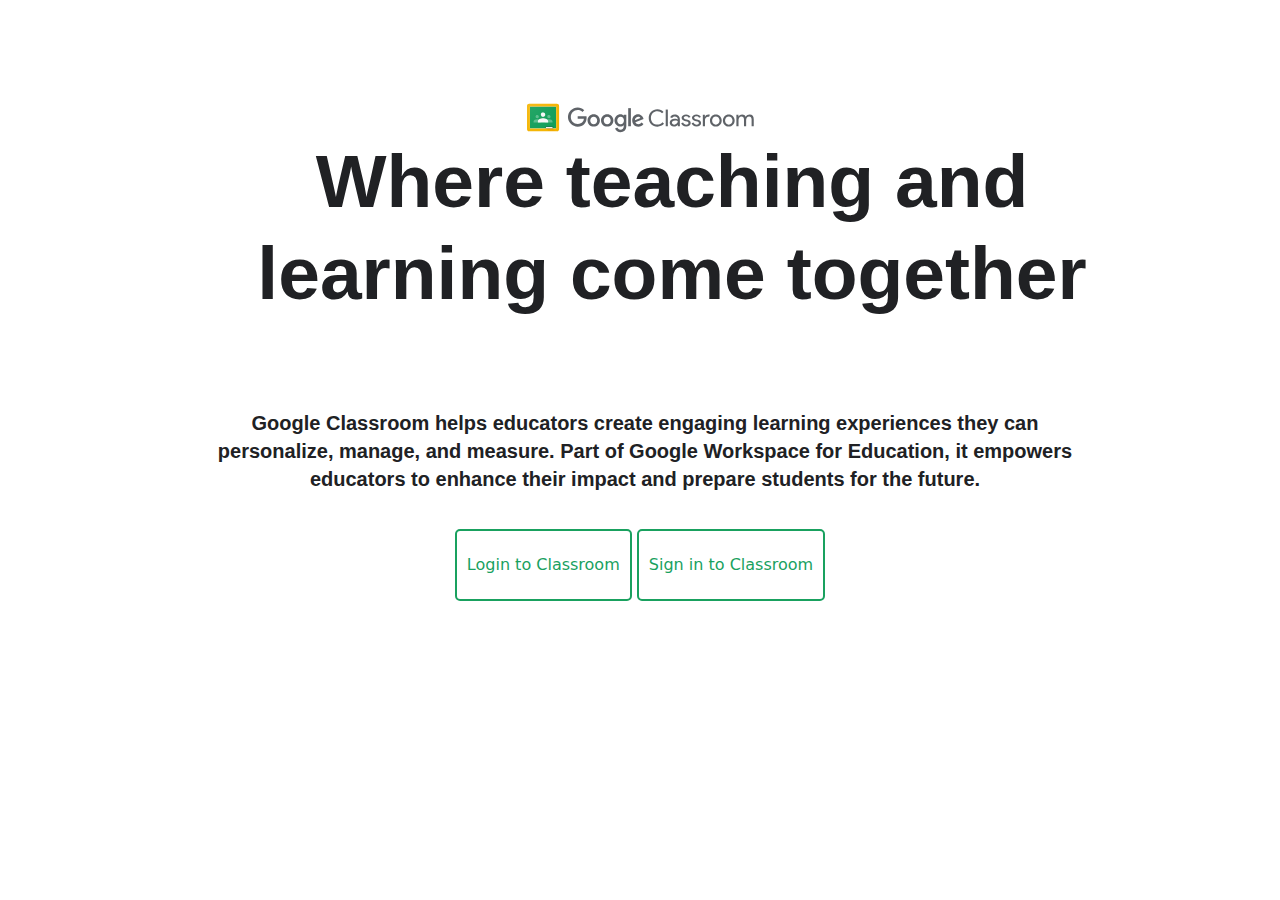
<file: index.html>
<!DOCTYPE html>
<html lang="en">

<head>
    <meta charset="UTF-8">
    <meta name="viewport" content="width=device-width, initial-scale=1.0">
    <title>Class Room</title>
    <link rel="shortcut icon" href="img/logo_square_rounded.svg" type="image/x-icon">
    <link rel="stylesheet" href="style.css">
    <link rel="stylesheet" href="https://cdn.jsdelivr.net/npm/bootstrap@5.3.3/dist/css/bootstrap.min.css">
</head>

<body>
    <div>
        <div id="div1"><img src="img/classroom-banner-2.svg" alt="">
            <p class="para">Where teaching and <br> learning come together</p>
            <p class="para1">Google Classroom helps educators create engaging learning experiences they can <br>
                personalize, manage, and measure. Part of Google Workspace for Education, it empowers <br>
                educators to enhance their impact and prepare students for the future.</p>
            <button id="btn1">Login to Classroom</button>
            <button id="btn">Sign in to Classroom</button>
        </div>

    </div>



    <script src="app.js"></script>
</body>

</html>
</file>
<file: style.css>
.para {
    font-family: "Google Sans Display", Roboto, Arial, Helvetica, sans-serif;
    Font-size: 75px;
    Font-weight: 700;
    Line-height: 92px;
    color: rgb(32, 33, 36);
}

#div1 {
    margin-top: 100px;
    text-align: center;
}

#div1 button {
    Font-size: 16px;
    Font-weight: 500;
    Line-height: 19.2px;
    color: #19A15F;
    border: 2px solid #19A15F;
    height: 8vh;
    padding: 10px;
    margin-top: 20px;
    background-color: white;
    border-radius: 5px;
}

.para1 {

    margin-top: 20px;
    font-family: "Google Sans Display", Roboto, Arial, Helvetica, sans-serif;
    Font-size: 20px;
    Font-weight: 400;
    Line-height: 28px;
    color: rgb(32, 33, 36);
}

* {
    margin: 0%;
    padding: 0%;
}

main {
    height: 100vh;
    width: 100%;
    display: flex;
    justify-content: center;
    align-items: center;
    /* border: 1px solid black; */
}

main div {
    /* display: flex; */
    /* flex-direction: column; */
    border-radius: 20px;
    /* border: 1px solid black; */
    box-shadow: 0px 10px 15px -3px rgba(0, 0, 0, 0.362);
    height: 75vh;
    width: 35vw;
    text-align: center;
}

main img {
    margin-top: 20px;

}

main p {
    font-family: Arial, sans-serif;
    font-weight: 400;
    margin-bottom: 30px;
    color: #5F6368;
    font-size: x-large;
    margin-top: 15px;
}

main button {
    height: 6vh;
    width: 10vw;
    border: 1px solid #9C9C9C;
    color: #19A15F;
    margin-top: 20px;
    background-color: white;
    border-radius: 10px;

}
#para{
    /* text-align: center; */
margin-left: 10px;
}
main fieldset {
    margin-left: 5.5vw;
    width: 70%;
    margin-top: 10px;
    padding: 5px;
}

form div {
    display: inline;
}

main input {
    width: 100%;
    font-size: 15px;
    /* padding: px; */
    border: none;
    outline: none;
    /* height: 30px; */
}

main legend {
    text-align: end;
    margin-left: 10px;

    /* border: 1px solid #19A15F; */
    color: #19A15F;
}

#h1 {
    text-align: center;
}

header .span:hover {
    color: #19A15F;
    text-decoration: underline;
    transition: all 0.6s ease-in-out;
}

.span {

    font-size: 23px;
    margin-left: 5px;
    color: #646363;
    position: absolute;
    top: 12px;
    font-family: "Google Sans Display", Roboto, Arial, Helvetica, sans-serif;
}

header img {
    margin-top: 12px;
    margin-left: 2vw;
}

header {
    border: 1px solid #E4E4E4;
    /* padding: 10px; */
    height: 5vw;
}

header .img {
    margin-left: 78vw;
    margin-top: 15px;
}

#sec {
    align-items: center;
    display: flex;
    justify-content: center;
    /* display: none; */
}

#section {
    padding: 10px;
    margin-top: 10vh;
    height: 60vh;
    border-radius: 10px;
    width: 33vw;
    display: flex;
    flex-direction: column;
    align-items: center;
    /* justify-content: space-between; */
    border: 1px solid black;
    /* display: none; */
}

#section1 {
    padding: 10px;
    margin-top: 10vh;
    height: 37vh;
    border-radius: 10px;
    width: 33vw;
    display: flex;
    flex-direction: column;
    align-items: center;
    /* justify-content: space-between; */
    border: 1px solid black;
    /* display: none; */
}

section input {
    padding: 10px;
    outline: none;
    width: 90%;
    /* background-image: ; */
    height: 7vh;
}

section a {
    /* margin-top: 30px !important; */
    text-decoration: none;
}

aside {

    height: 45vh;
    width: 22vw;
    margin-bottom: 20px;
    border-radius: 10px;
    /* background-color: #19A15F; */
    border: 1px solid rgb(188, 184, 184);
}

#aside {
    margin-top: 30px;

    display: flex;
    justify-content: space-around;
    flex-wrap: wrap;
}

aside .div1 {
    background-size: cover;
    height: 35%;
    width: 100%;
    padding: 10px;
    border-radius: 10px;
    background-color: #9c9c9c61;
}
aside #h4,
.para {
    margin-left: 5%;
    /* padding: 10px; */
    /* margin-top: 5%; */
}
aside #h5 {
    margin-top: 40%;
    margin-left: 5%;
}
#ClearAll {
    margin-left: 45%;
    display: none;
    height: 6vh;
    width: 10vw;
    border: 1px solid #9C9C9C;
    color: #19A15F;
    margin-top: 20px;
    background-color: white;
    border-radius: 10px;
}
#abc {
    height: 20px;
    width: 105px;
    background-color: #19A15F !important;
}



.para1 {
    font-weight: bolder;
    margin-top: 10vh;
    margin-left: 10px;
}
</file>
